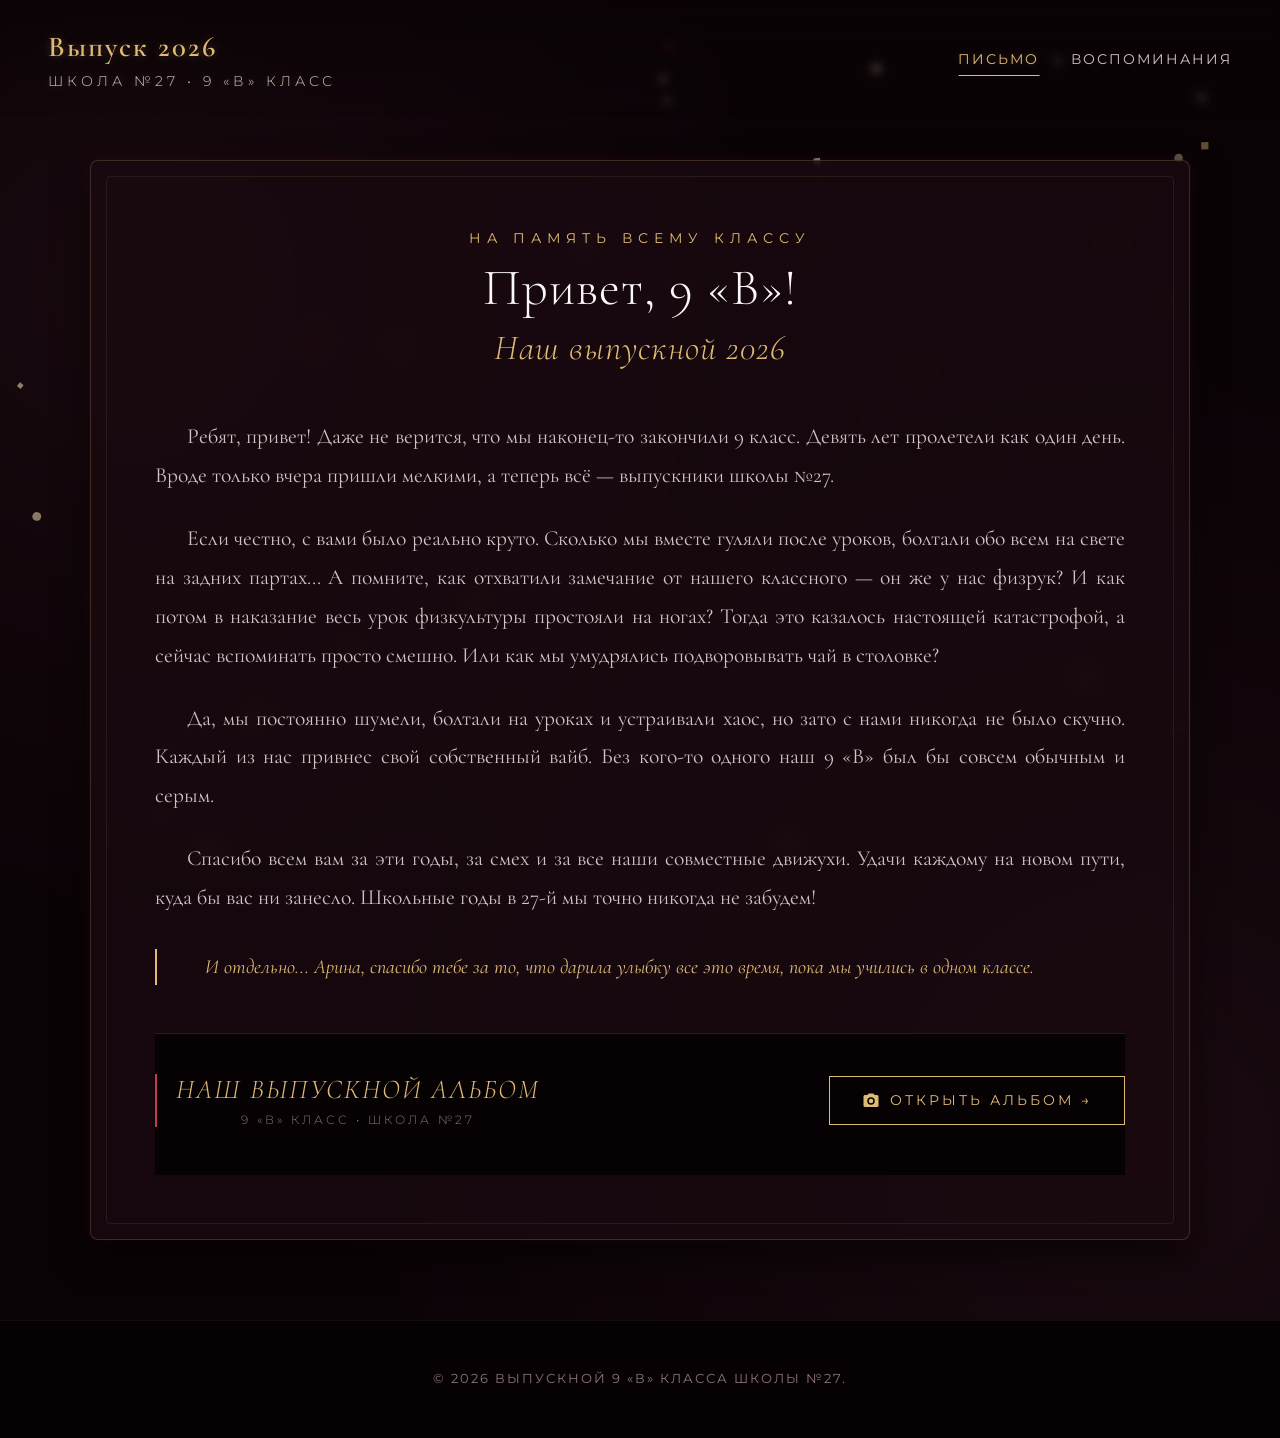
<file: index.html>
<!DOCTYPE html>
<html lang="en">
<head>
  <meta charset="UTF-8">
  <meta name="viewport" content="width=device-width, initial-scale=1.0">
  <title>Выпускной 2026 | 9 «В» класс, Школа №27</title>
  <meta name="description" content="Памятный сайт 9 «В» класса школы №27. Воспоминания о школьных днях, уроках и нашей дружбе.">
  
  <!-- Open Graph / Facebook / Messenger Sharing -->
  <meta property="og:type" content="website">
  <meta property="og:title" content="Выпускной 2026 | 9 «В» класс, Школа №27">
  <meta property="og:description" content="Памятный сайт 9 «В» класса школы №27. Воспоминания о школьных днях, уроках и нашей дружбе.">
  <meta property="og:image" content="photoandvideos/photo_2026-06-12_21-25-01.jpg">

  <!-- Twitter -->
  <meta property="twitter:card" content="summary_large_image">
  <meta property="twitter:title" content="Выпускной 2026 | 9 «В» класс, Школа №27">
  <meta property="twitter:description" content="Памятный сайт 9 «В» класса школы №27. Воспоминания о школьных днях, уроках и нашей дружбе.">
  <meta property="twitter:image" content="photoandvideos/photo_2026-06-12_21-25-01.jpg">

  <link rel="stylesheet" href="css/style.css">
</head>
<body>

  <!-- Navigation -->
  <nav>
    <a href="index.html" class="nav-brand" id="logo-link">
      Выпуск 2026
      <span>Школа №27 &bull; 9 «В» класс</span>
    </a>
    <ul class="nav-links">
      <li><a href="index.html" class="active" id="nav-home">Письмо</a></li>
      <li><a href="memories.html" id="nav-memories">Воспоминания</a></li>
    </ul>
  </nav>

  <!-- Page Wrapper -->
  <div class="page-wrapper">
    <main class="container">
      <article class="letter-box">
        <header class="letter-header">
          <span class="subtitle">На память всему классу</span>
          <h1 id="main-heading">Привет, 9 «В»! <span>Наш выпускной 2026</span></h1>
        </header>

        <section class="letter-content">
          <p>
            Ребят, привет! Даже не верится, что мы наконец-то закончили 9 класс. Девять лет пролетели как один день. Вроде только вчера пришли мелкими, а теперь всё — выпускники школы №27.
          </p>
          <p>
            Если честно, с вами было реально круто. Сколько мы вместе гуляли после уроков, болтали обо всем на свете на задних партах... А помните, как отхватили замечание от нашего классного — он же у нас физрук? И как потом в наказание весь урок физкультуры простояли на ногах? Тогда это казалось настоящей катастрофой, а сейчас вспоминать просто смешно. Или как мы умудрялись подворовывать чай в столовке?
          </p>
          <p>
            Да, мы постоянно шумели, болтали на уроках и устраивали хаос, но зато с нами никогда не было скучно. Каждый из нас привнес свой собственный вайб. Без кого-то одного наш 9 «В» был бы совсем обычным и серым.
          </p>
          <p>
            Спасибо всем вам за эти годы, за смех и за все наши совместные движухи. Удачи каждому на новом пути, куда бы вас ни занесло. Школьные годы в 27-й мы точно никогда не забудем!
          </p>
          <p style="margin-top: 2rem; font-style: italic; border-left: 2px solid var(--accent-gold); padding-left: 1rem; color: var(--accent-gold); font-family: var(--font-serif); font-size: 1.25rem;">
            И отдельно... Арина, спасибо тебе за то, что дарила улыбку все это время, пока мы учились в одном классе.
          </p>
        </section>

        <footer class="letter-footer">
          <div class="signature" id="signature-block">
            Наш выпускной альбом
            <span>9 «В» класс &bull; Школа №27</span>
          </div>
          <a href="memories.html" class="btn-gold" id="btn-next-page" style="display: inline-flex; align-items: center; gap: 10px;">
            <svg viewBox="0 0 24 24" xmlns="http://www.w3.org/2000/svg" style="width: 18px; height: 18px; fill: currentColor;">
              <path d="M4 4h3l2-2h6l2 2h3a2 2 0 0 1 2 2v12a2 2 0 0 1-2 2H4a2 2 0 0 1-2-2V6c0-1.1.9-2 2-2zm8 3a5 5 0 1 0 0 10 5 5 0 0 0 0-10zm0 2a3 3 0 1 1 0 6 3 3 0 0 1 0-6z"/>
            </svg>
            Открыть альбом &rarr;
          </a>
        </footer>
      </article>
    </main>
  </div>

  <!-- Decorative Footer -->
  <footer>
    &copy; 2026 Выпускной 9 «В» класса школы №27.
  </footer>

  <script src="js/main.js"></script>
</body>
</html>
</file>
<file: css/style.css>
@import url('https://fonts.googleapis.com/css2?family=Cormorant+Garamond:ital,wght@0,300;0,400;0,600;0,700;1,400&family=Montserrat:wght@200;400;500;600&display=swap');

:root {
  --bg-primary: #0a0306;
  --bg-secondary: #16070e;
  --bg-card: rgba(26, 10, 17, 0.75);
  --bg-card-hover: rgba(38, 15, 25, 0.85);
  
  --accent-red: #c23b56;
  --accent-red-rgb: 194, 59, 86;
  --accent-gold: #dfba73;
  --accent-gold-rgb: 223, 186, 115;
  
  --text-primary: #fbf7f8;
  --text-muted: #d0c2c6;
  --text-dark: #8c7379;
  
  --border-gold: 1px solid rgba(223, 186, 115, 0.2);
  --border-gold-hover: 1px solid rgba(223, 186, 115, 0.5);
  --shadow-premium: 0 15px 35px rgba(0, 0, 0, 0.6), 0 0 15px rgba(194, 59, 86, 0.1);
  --shadow-glow: 0 0 25px rgba(223, 186, 115, 0.25);
  
  --transition-smooth: all 0.5s cubic-bezier(0.25, 0.8, 0.25, 1);
  --font-serif: 'Cormorant Garamond', serif;
  --font-sans: 'Montserrat', sans-serif;
}

/* Base Styles */
* {
  box-sizing: border-box;
  margin: 0;
  padding: 0;
}

body {
  background-color: var(--bg-primary);
  background-image: 
    radial-gradient(circle at 10% 20%, rgba(26, 10, 17, 0.8) 0%, transparent 40%),
    radial-gradient(circle at 90% 80%, rgba(38, 15, 25, 0.5) 0%, transparent 50%);
  color: var(--text-primary);
  font-family: var(--font-sans);
  min-height: 100vh;
  overflow-x: hidden;
  position: relative;
  line-height: 1.6;
}

/* Background Canvas / Particles */
#particles-js, #petal-canvas {
  position: fixed;
  top: 0;
  left: 0;
  width: 100%;
  height: 100%;
  z-index: 1;
  pointer-events: none;
}

/* Navigation */
nav {
  position: fixed;
  top: 0;
  left: 0;
  width: 100%;
  display: flex;
  justify-content: space-between;
  align-items: center;
  padding: 1.5rem 3rem;
  z-index: 10;
  background: linear-gradient(to bottom, rgba(10, 3, 6, 0.9) 0%, transparent 100%);
  backdrop-filter: blur(5px);
}

.nav-brand {
  font-family: var(--font-serif);
  font-size: 1.8rem;
  font-weight: 600;
  color: var(--accent-gold);
  text-decoration: none;
  letter-spacing: 2px;
  position: relative;
  text-shadow: 0 0 10px rgba(223, 186, 115, 0.3);
}

.nav-brand span {
  font-size: 0.9rem;
  display: block;
  font-family: var(--font-sans);
  text-transform: uppercase;
  letter-spacing: 4px;
  color: var(--text-muted);
  font-weight: 300;
}

.nav-links {
  display: flex;
  gap: 2rem;
  list-style: none;
}

.nav-links a {
  text-decoration: none;
  color: var(--text-muted);
  font-family: var(--font-sans);
  font-size: 0.9rem;
  text-transform: uppercase;
  letter-spacing: 2px;
  font-weight: 400;
  transition: var(--transition-smooth);
  position: relative;
  padding: 0.5rem 0;
}

.nav-links a::after {
  content: '';
  position: absolute;
  bottom: 0;
  left: 50%;
  width: 0;
  height: 1px;
  background-color: var(--accent-gold);
  transition: var(--transition-smooth);
  transform: translateX(-50%);
}

.nav-links a:hover, .nav-links a.active {
  color: var(--accent-gold);
  text-shadow: 0 0 8px rgba(223, 186, 115, 0.3);
}

.nav-links a:hover::after, .nav-links a.active::after {
  width: 100%;
}

/* Page Wrapper for Transitions */
.page-wrapper {
  position: relative;
  z-index: 2;
  padding-top: 8rem;
  padding-bottom: 5rem;
  min-height: 100vh;
  display: flex;
  justify-content: center;
  align-items: center;
  width: 100%;
}

/* Container */
.container {
  width: 90%;
  max-width: 1100px;
  margin: 0 auto;
}

/* Hero Section / Welcome Letter */
.letter-box {
  background: var(--bg-card);
  border: var(--border-gold);
  border-radius: 8px;
  padding: 4rem;
  position: relative;
  box-shadow: var(--shadow-premium);
  backdrop-filter: blur(10px);
  margin-top: 2rem;
  transition: var(--transition-smooth);
}

.letter-box:hover {
  border: var(--border-gold-hover);
  box-shadow: 0 20px 45px rgba(0, 0, 0, 0.7), 0 0 25px rgba(194, 59, 86, 0.15);
}

.letter-box::before {
  content: '';
  position: absolute;
  top: 15px;
  bottom: 15px;
  left: 15px;
  right: 15px;
  border: 1px solid rgba(223, 186, 115, 0.1);
  pointer-events: none;
  border-radius: 4px;
}

.letter-header {
  text-align: center;
  margin-bottom: 3rem;
}

.subtitle {
  font-family: var(--font-sans);
  color: var(--accent-gold);
  font-size: 0.85rem;
  text-transform: uppercase;
  letter-spacing: 6px;
  margin-bottom: 0.5rem;
  display: inline-block;
}

h1 {
  font-family: var(--font-serif);
  font-size: 3.2rem;
  font-weight: 300;
  color: var(--text-primary);
  letter-spacing: 1px;
  line-height: 1.2;
}

h1 span {
  display: block;
  font-style: italic;
  font-size: 2.2rem;
  color: var(--accent-gold);
  margin-top: 0.5rem;
}

.letter-content {
  font-family: var(--font-serif);
  font-size: 1.35rem;
  line-height: 1.8;
  color: var(--text-muted);
  margin-bottom: 3rem;
  text-align: justify;
}

.letter-content p {
  margin-bottom: 1.5rem;
  text-indent: 2rem;
}

.letter-content p:last-child {
  margin-bottom: 0;
}

.letter-footer {
  display: flex;
  justify-content: space-between;
  align-items: center;
  border-top: 1px solid rgba(223, 186, 115, 0.15);
  padding-top: 2.5rem;
  margin-top: 2rem;
}

.signature {
  font-family: var(--font-serif);
  font-style: italic;
  font-size: 1.7rem;
  font-weight: 300;
  color: var(--accent-gold);
  line-height: 1.2;
  border-left: 2px solid var(--accent-red);
  padding-left: 1.2rem;
  transition: var(--transition-smooth);
}

.signature:hover {
  border-left-color: var(--accent-gold);
  text-shadow: 0 0 10px rgba(223, 186, 115, 0.2);
}

.signature span {
  display: block;
  font-family: var(--font-sans);
  font-size: 0.75rem;
  font-style: normal;
  text-transform: uppercase;
  letter-spacing: 3px;
  color: var(--text-dark);
  margin-top: 0.4rem;
}

/* Premium Buttons */
.btn-gold {
  display: inline-flex;
  align-items: center;
  justify-content: center;
  padding: 0.8rem 2rem;
  background: transparent;
  border: 1px solid var(--accent-gold);
  color: var(--accent-gold);
  font-family: var(--font-sans);
  font-size: 0.85rem;
  text-transform: uppercase;
  letter-spacing: 3px;
  cursor: pointer;
  text-decoration: none;
  transition: var(--transition-smooth);
  position: relative;
  overflow: hidden;
}

.btn-gold::before {
  content: '';
  position: absolute;
  top: 0;
  left: -100%;
  width: 100%;
  height: 100%;
  background: linear-gradient(90deg, transparent, rgba(223, 186, 115, 0.2), transparent);
  transition: var(--transition-smooth);
}

.btn-gold:hover {
  background: rgba(223, 186, 115, 0.1);
  box-shadow: var(--shadow-glow);
  text-shadow: 0 0 5px rgba(223, 186, 115, 0.4);
}

.btn-gold:hover::before {
  left: 100%;
  transition: 0.7s;
}

.btn-gold:active {
  transform: scale(0.97);
}

/* Memories Page (Timeline / Photo Grid) */
.memories-grid {
  display: grid;
  grid-template-columns: repeat(auto-fit, minmax(320px, 1fr));
  gap: 2.5rem;
  margin-top: 2rem;
}

.memory-card {
  background: var(--bg-card);
  border: var(--border-gold);
  border-radius: 10px;
  overflow: hidden;
  box-shadow: var(--shadow-premium);
  transition: var(--transition-smooth);
  position: relative;
  aspect-ratio: 4/3;
  cursor: pointer;
}

.memory-card:hover {
  transform: translateY(-8px);
  border: var(--border-gold-hover);
  box-shadow: 0 20px 40px rgba(0, 0, 0, 0.8), 0 0 20px rgba(223, 186, 115, 0.15);
}

.memory-img-wrapper {
  position: relative;
  width: 100%;
  height: 100%;
  overflow: hidden;
}

.photo-placeholder {
  position: relative;
  width: 100%;
  height: 250px;
  background: rgba(20, 7, 13, 0.5);
  border-bottom: 1px dashed rgba(223, 186, 115, 0.2);
  display: flex;
  flex-direction: column;
  align-items: center;
  justify-content: center;
  color: var(--text-dark);
  transition: var(--transition-smooth);
}

.memory-card:hover .photo-placeholder {
  background: rgba(36, 12, 23, 0.6);
  border-bottom: 1px dashed rgba(223, 186, 115, 0.6);
  color: var(--accent-gold);
}

.photo-placeholder svg {
  width: 44px;
  height: 44px;
  fill: currentColor;
  margin-bottom: 0.8rem;
  transition: var(--transition-smooth);
}

.memory-card:hover .photo-placeholder svg {
  transform: scale(1.1);
}

.photo-placeholder span {
  font-size: 0.75rem;
  font-family: var(--font-sans);
  text-transform: uppercase;
  letter-spacing: 2px;
}

.memory-img {
  width: 100%;
  height: 100%;
  object-fit: cover;
  transition: var(--transition-smooth);
  filter: sepia(30%) brightness(85%) contrast(105%);
}

.memory-card:hover .memory-img {
  transform: scale(1.08);
  filter: sepia(0%) brightness(95%) contrast(100%);
}

.memory-overlay {
  position: absolute;
  top: 0;
  left: 0;
  width: 100%;
  height: 100%;
  background: rgba(10, 3, 6, 0);
  transition: var(--transition-smooth);
  pointer-events: none;
}

.memory-card:hover .memory-overlay {
  background: rgba(10, 3, 6, 0.2);
}

.memory-body {
  position: absolute;
  bottom: 0;
  left: 0;
  width: 100%;
  padding: 1.5rem 1.2rem;
  background: linear-gradient(to top, rgba(10, 3, 6, 0.95) 0%, rgba(10, 3, 6, 0.5) 60%, transparent 100%);
  backdrop-filter: blur(2px);
  z-index: 2;
  transition: var(--transition-smooth);
  display: flex;
  flex-direction: column;
  justify-content: flex-end;
  pointer-events: none;
}

.memory-card:hover .memory-body {
  background: linear-gradient(to top, rgba(22, 7, 14, 0.98) 0%, rgba(22, 7, 14, 0.6) 80%, transparent 100%);
  padding-bottom: 1.8rem;
}

.memory-date {
  font-size: 0.75rem;
  color: var(--accent-gold);
  text-transform: uppercase;
  letter-spacing: 3px;
  margin-bottom: 0.5rem;
  display: block;
}

.memory-title {
  font-family: var(--font-sans);
  font-size: 1.2rem;
  color: var(--text-primary);
  margin-bottom: 0;
  font-weight: 500;
  text-transform: uppercase;
  letter-spacing: 1px;
}

.memory-text {
  font-size: 0.95rem;
  color: var(--text-muted);
  line-height: 1.6;
  margin-bottom: 1.5rem;
}

.memory-quote {
  font-family: var(--font-serif);
  font-style: italic;
  font-size: 1.15rem;
  color: var(--accent-gold);
  border-left: 2px solid var(--accent-red);
  padding-left: 1rem;
  margin-top: auto;
}

/* Certificate Page */
.certificate-display {
  display: flex;
  justify-content: center;
  align-items: center;
  width: 100%;
  perspective: 1200px; /* For 3D Tilt */
}

.certificate-card {
  width: 100%;
  max-width: 850px;
  background: radial-gradient(circle at center, #240c17 0%, #0f0308 100%);
  border: 4px double var(--accent-gold);
  padding: 4rem 3rem;
  position: relative;
  box-shadow: 0 30px 60px rgba(0, 0, 0, 0.8), 0 0 40px rgba(223, 186, 115, 0.15);
  border-radius: 4px;
  text-align: center;
  transform-style: preserve-3d;
  transition: transform 0.1s ease-out;
}

/* Certificate Inner Border */
.certificate-card::after {
  content: '';
  position: absolute;
  top: 15px;
  bottom: 15px;
  left: 15px;
  right: 15px;
  border: 1px solid rgba(223, 186, 115, 0.3);
  pointer-events: none;
}

/* Shine overlay for tilt */
.certificate-shine {
  position: absolute;
  top: 0;
  left: 0;
  right: 0;
  bottom: 0;
  background: linear-gradient(135deg, rgba(255,255,255,0) 0%, rgba(255,255,255,0.08) 50%, rgba(255,255,255,0) 100%);
  pointer-events: none;
  z-index: 5;
}

.cert-header {
  margin-bottom: 2rem;
}

.cert-emblem {
  width: 80px;
  height: 80px;
  border: 2px solid var(--accent-gold);
  border-radius: 50%;
  margin: 0 auto 1.5rem;
  display: flex;
  align-items: center;
  justify-content: center;
  box-shadow: 0 0 15px rgba(223, 186, 115, 0.2);
  background: rgba(36, 12, 23, 0.6);
}

.cert-emblem svg {
  fill: var(--accent-gold);
  width: 40px;
  height: 40px;
}

.cert-title-top {
  font-family: var(--font-sans);
  color: var(--accent-gold);
  font-size: 0.85rem;
  letter-spacing: 6px;
  text-transform: uppercase;
  margin-bottom: 0.5rem;
}

.cert-main-title {
  font-family: var(--font-serif);
  font-size: 3rem;
  color: var(--text-primary);
  font-weight: 300;
  letter-spacing: 2px;
  text-shadow: 0 0 15px rgba(251, 247, 248, 0.1);
}

.cert-divider {
  width: 150px;
  height: 1px;
  background: linear-gradient(to right, transparent, var(--accent-gold), transparent);
  margin: 1.5rem auto;
}

.cert-presented {
  font-family: var(--font-serif);
  font-size: 1.4rem;
  font-style: italic;
  color: var(--text-muted);
  margin-bottom: 1.5rem;
}

.cert-recipient {
  font-family: var(--font-serif);
  font-size: 3.5rem;
  font-weight: 600;
  color: var(--text-primary);
  letter-spacing: 1px;
  text-shadow: 0 0 20px rgba(223, 186, 115, 0.25);
  margin-bottom: 1.5rem;
}

.cert-text {
  font-family: var(--font-sans);
  font-size: 0.9rem;
  color: var(--text-muted);
  max-width: 600px;
  margin: 0 auto 3rem;
  line-height: 1.8;
  letter-spacing: 1px;
  text-transform: uppercase;
}

.cert-text span {
  color: var(--accent-gold);
  font-weight: 600;
}

.cert-signatures {
  display: flex;
  justify-content: space-around;
  margin-top: 4rem;
}

.cert-sig-block {
  text-align: center;
  width: 200px;
}

.cert-sig-line {
  height: 1px;
  background: rgba(223, 186, 115, 0.4);
  margin-bottom: 0.8rem;
}

.cert-sig-name {
  font-family: var(--font-sans);
  font-size: 0.75rem;
  letter-spacing: 2px;
  text-transform: uppercase;
  color: var(--text-dark);
}

.cert-signature-art {
  font-family: var(--font-serif);
  font-style: italic;
  font-size: 1.8rem;
  color: var(--accent-gold);
  height: 40px;
  display: flex;
  align-items: center;
  justify-content: center;
  margin-bottom: 0.2rem;
}

/* Custom interactive sparkle effect */
.sparkle {
  position: fixed;
  width: 4px;
  height: 4px;
  background-color: var(--accent-gold);
  border-radius: 50%;
  pointer-events: none;
  animation: sparkle-fade 1.2s ease-out forwards;
  z-index: 100;
  box-shadow: 0 0 6px var(--accent-gold);
}

@keyframes sparkle-fade {
  0% {
    transform: scale(0) rotate(0deg);
    opacity: 1;
  }
  50% {
    transform: scale(1.5) rotate(180deg);
    opacity: 0.8;
  }
  100% {
    transform: scale(0) rotate(360deg);
    opacity: 0;
  }
}

/* CSS Petals Falling */
.petal {
  position: absolute;
  background: radial-gradient(circle, var(--accent-red) 30%, #701b2f 100%);
  border-radius: 150% 0 150% 150%;
  opacity: 0.75;
  pointer-events: none;
  z-index: 1;
  animation: fall linear infinite;
  box-shadow: 0 2px 5px rgba(0, 0, 0, 0.2);
}

@keyframes fall {
  0% {
    top: -10%;
    transform: translateX(0) rotate(0deg) scale(0.8);
  }
  100% {
    top: 110%;
    transform: translateX(100px) rotate(360deg) scale(1.2);
  }
}

/* Footer Section */
footer {
  text-align: center;
  padding: 3rem 0;
  background-color: #060204;
  border-top: 1px solid rgba(223, 186, 115, 0.05);
  font-size: 0.8rem;
  color: var(--text-dark);
  letter-spacing: 2px;
  text-transform: uppercase;
}

/* Responsive Styles */
@media (max-width: 768px) {
  nav {
    padding: 0.8rem 1.5rem;
    flex-direction: row;
    justify-content: space-between;
    align-items: center;
    background: rgba(10, 3, 6, 0.95);
    backdrop-filter: blur(10px);
  }
  
  .nav-brand {
    font-size: 1.3rem;
    text-align: left;
  }
  
  .nav-brand span {
    font-size: 0.7rem;
    letter-spacing: 2px;
  }
  
  .nav-links {
    gap: 1.2rem;
  }
  
  .nav-links a {
    font-size: 0.8rem;
    letter-spacing: 1px;
  }
  
  .page-wrapper {
    padding-top: 8rem;
    padding-bottom: 3rem;
  }
  
  .container {
    width: 92%;
  }
  
  .letter-box {
    padding: 2.5rem 1.8rem;
  }
  
  .letter-box::before {
    top: 10px;
    bottom: 10px;
    left: 10px;
    right: 10px;
  }
  
  h1 {
    font-size: 2.2rem;
  }
  
  h1 span {
    font-size: 1.5rem;
  }
  
  .letter-content {
    font-size: 1.15rem;
    text-align: left;
    line-height: 1.7;
  }
  
  .letter-content p {
    text-indent: 1rem;
    margin-bottom: 1.2rem;
  }
  
  .letter-footer {
    flex-direction: column;
    align-items: center;
    gap: 1.5rem;
    text-align: center;
    padding-top: 1.5rem;
  }
  
  .memories-grid {
    grid-template-columns: repeat(auto-fit, minmax(260px, 1fr));
    gap: 1.5rem;
  }
  
  .photo-placeholder {
    height: 200px;
  }
}

@media (max-width: 480px) {
  nav {
    padding: 0.6rem 1rem;
    flex-direction: row;
    justify-content: space-between;
    align-items: center;
  }
  
  .nav-brand {
    font-size: 1.1rem;
  }
  
  .nav-brand span {
    font-size: 0.6rem;
    letter-spacing: 1px;
  }
  
  .nav-links {
    gap: 0.8rem;
  }
  
  .nav-links a {
    font-size: 0.75rem;
    letter-spacing: 0px;
  }
  
  .page-wrapper {
    padding-top: 7rem;
  }
  
  .letter-box {
    padding: 1.5rem 1rem;
  }
  
  h1 {
    font-size: 1.8rem;
  }
  
  h1 span {
    font-size: 1.2rem;
  }
  
  .letter-content {
    font-size: 1.05rem;
  }
  
  .signature {
    font-size: 1.3rem;
  }
  
  .btn-gold {
    width: 100%;
    padding: 0.8rem 1rem;
    letter-spacing: 2px;
  }
  
  .memories-grid {
    grid-template-columns: repeat(2, 1fr);
    gap: 0.8rem;
  }
  
  .photo-placeholder {
    height: 180px;
  }
  
  .memory-body {
    padding: 0.8rem 0.6rem;
  }
  
  .memory-title {
    font-size: 0.9rem;
    letter-spacing: 0.5px;
  }
  
  .memory-date {
    font-size: 0.6rem;
    letter-spacing: 1px;
  }
}


/* ====================================================
   3. Memories Gallery, Video Preview & Lightbox Modal
   ==================================================== */

/* Gallery Filters */
.gallery-filters {
  display: flex;
  justify-content: center;
  gap: 1.5rem;
  margin-bottom: 4rem;
  z-index: 5;
  position: relative;
}

.filter-btn {
  background: rgba(22, 7, 14, 0.6);
  border: 1px solid rgba(223, 186, 115, 0.25);
  color: var(--text-muted);
  padding: 0.8rem 2rem;
  font-family: var(--font-sans);
  font-size: 0.85rem;
  font-weight: 500;
  text-transform: uppercase;
  letter-spacing: 2px;
  cursor: pointer;
  border-radius: 30px;
  transition: var(--transition-smooth);
  box-shadow: 0 4px 15px rgba(0, 0, 0, 0.3);
}

.filter-btn:hover {
  border-color: rgba(223, 186, 115, 0.6);
  color: var(--accent-gold);
  background: rgba(38, 15, 25, 0.6);
  transform: translateY(-2px);
}

.filter-btn.active {
  background: var(--accent-gold);
  border-color: var(--accent-gold);
  color: var(--bg-primary);
  font-weight: 600;
  box-shadow: var(--shadow-glow);
  text-shadow: none;
}

.filter-btn.active:hover {
  color: var(--bg-primary);
  transform: translateY(0);
}

/* Video Card Styles */
.video-wrapper {
  background: #000;
}

.memory-video {
  width: 100%;
  height: 100%;
  object-fit: cover;
  transition: var(--transition-smooth);
  filter: sepia(30%) brightness(80%) contrast(105%);
}

.memory-card:hover .memory-video {
  filter: sepia(0%) brightness(95%) contrast(100%);
  transform: scale(1.05);
}

.video-play-btn {
  position: absolute;
  top: 50%;
  left: 50%;
  transform: translate(-50%, -50%) scale(1);
  width: 60px;
  height: 60px;
  background: rgba(223, 186, 115, 0.15);
  border: 2px solid var(--accent-gold);
  border-radius: 50%;
  display: flex;
  align-items: center;
  justify-content: center;
  color: var(--accent-gold);
  pointer-events: none;
  z-index: 3;
  transition: var(--transition-smooth);
  box-shadow: 0 0 15px rgba(0, 0, 0, 0.5);
  backdrop-filter: blur(2px);
}

.video-play-btn svg {
  width: 24px;
  height: 24px;
  margin-left: 4px;
  transition: var(--transition-smooth);
}

.memory-card:hover .video-play-btn {
  background: var(--accent-gold);
  color: var(--bg-primary);
  box-shadow: var(--shadow-glow);
  transform: translate(-50%, -50%) scale(1.1);
}

/* Lightbox Modal */
.lightbox-modal {
  position: fixed;
  top: 0;
  left: 0;
  width: 100%;
  height: 100%;
  background-color: rgba(6, 2, 4, 0.95);
  backdrop-filter: blur(15px);
  z-index: 9999;
  display: flex;
  align-items: center;
  justify-content: center;
  opacity: 0;
  pointer-events: none;
  transition: opacity 0.4s cubic-bezier(0.25, 0.8, 0.25, 1);
}

.lightbox-modal.active {
  opacity: 1;
  pointer-events: auto;
}

.lightbox-close {
  position: absolute;
  top: 2rem;
  right: 2rem;
  background: transparent;
  border: none;
  color: var(--text-muted);
  width: 44px;
  height: 44px;
  cursor: pointer;
  display: flex;
  align-items: center;
  justify-content: center;
  transition: var(--transition-smooth);
  z-index: 10001;
  border-radius: 50%;
  border: 1px solid rgba(251, 247, 248, 0.1);
}

.lightbox-close:hover {
  color: var(--accent-gold);
  border-color: var(--accent-gold);
  transform: rotate(90deg);
  background: rgba(223, 186, 115, 0.1);
}

.lightbox-close svg {
  width: 24px;
  height: 24px;
}

.lightbox-prev, .lightbox-next {
  position: absolute;
  top: 50%;
  transform: translateY(-50%);
  background: rgba(26, 10, 17, 0.6);
  border: 1px solid rgba(223, 186, 115, 0.2);
  color: var(--text-muted);
  width: 54px;
  height: 54px;
  cursor: pointer;
  display: flex;
  align-items: center;
  justify-content: center;
  transition: var(--transition-smooth);
  z-index: 10000;
  border-radius: 50%;
}

.lightbox-prev {
  left: 2rem;
}

.lightbox-next {
  right: 2rem;
}

.lightbox-prev:hover, .lightbox-next:hover {
  color: var(--accent-gold);
  border-color: var(--accent-gold);
  background: rgba(38, 15, 25, 0.8);
  box-shadow: 0 0 15px rgba(223, 186, 115, 0.2);
}

.lightbox-prev:hover {
  transform: translateY(-50%) translateX(-4px);
}

.lightbox-next:hover {
  transform: translateY(-50%) translateX(4px);
}

.lightbox-prev svg, .lightbox-next svg {
  width: 28px;
  height: 28px;
}

.lightbox-content-wrapper {
  display: flex;
  flex-direction: column;
  align-items: center;
  justify-content: center;
  max-width: 85%;
  max-height: 85%;
  width: 100%;
  height: 100%;
}

.lightbox-content {
  flex-grow: 1;
  display: flex;
  align-items: center;
  justify-content: center;
  width: 100%;
  height: calc(100% - 120px);
  position: relative;
}

.lightbox-content img, .lightbox-content video {
  max-width: 100%;
  max-height: 100%;
  object-fit: contain;
  box-shadow: 0 25px 50px rgba(0, 0, 0, 0.9);
  border: 1px solid rgba(223, 186, 115, 0.15);
  border-radius: 4px;
  transform: scale(0.95);
  opacity: 0;
  transition: transform 0.4s cubic-bezier(0.25, 0.8, 0.25, 1), opacity 0.4s ease;
}

.lightbox-modal.active .lightbox-content img,
.lightbox-modal.active .lightbox-content video {
  transform: scale(1);
  opacity: 1;
}

.lightbox-caption-panel {
  width: 100%;
  max-width: 800px;
  text-align: center;
  padding: 1.5rem 1rem 0;
  font-family: var(--font-sans);
  color: var(--text-primary);
  z-index: 10000;
}

.lightbox-title {
  font-family: var(--font-serif);
  font-size: 1.8rem;
  color: var(--accent-gold);
  margin-bottom: 0.4rem;
}

.lightbox-desc {
  font-size: 0.9rem;
  color: var(--text-muted);
  margin-bottom: 0.6rem;
  line-height: 1.4;
}

.lightbox-counter {
  font-size: 0.75rem;
  color: var(--text-dark);
  text-transform: uppercase;
  letter-spacing: 2px;
}

/* Hide card animation class */
.memory-card.hidden {
  display: none !important;
}

/* Animation for filter switching */
@keyframes fadeInUp {
  from {
    opacity: 0;
    transform: translateY(20px);
  }
  to {
    opacity: 1;
    transform: translateY(0);
  }
}

.memory-card.fade-in {
  animation: fadeInUp 0.5s cubic-bezier(0.25, 0.8, 0.25, 1) forwards;
}

@media (max-width: 768px) {
  .gallery-filters {
    gap: 0.8rem;
    margin-bottom: 2.5rem;
    flex-wrap: wrap;
  }
  .filter-btn {
    padding: 0.6rem 1.2rem;
    font-size: 0.75rem;
  }
  .lightbox-prev, .lightbox-next {
    width: 44px;
    height: 44px;
    background: rgba(26, 10, 17, 0.8);
  }
  .lightbox-prev {
    left: 0.5rem;
  }
  .lightbox-next {
    right: 0.5rem;
  }
  .lightbox-close {
    top: 1rem;
    right: 1rem;
    width: 38px;
    height: 38px;
  }
  .lightbox-title {
    font-size: 1.4rem;
  }
  .lightbox-desc {
    font-size: 0.8rem;
  }
  .lightbox-content-wrapper {
    max-width: 95%;
  }
}


/* Back to Top Button */
.back-to-top {
  position: fixed;
  bottom: 2rem;
  right: 2rem;
  background: rgba(26, 10, 17, 0.85);
  border: 1px solid rgba(223, 186, 115, 0.3);
  color: var(--accent-gold);
  width: 50px;
  height: 50px;
  border-radius: 50%;
  display: flex;
  align-items: center;
  justify-content: center;
  cursor: pointer;
  opacity: 0;
  visibility: hidden;
  transition: var(--transition-smooth);
  z-index: 999;
  box-shadow: 0 4px 15px rgba(0, 0, 0, 0.5);
  backdrop-filter: blur(8px);
}

.back-to-top:hover {
  background: var(--accent-gold);
  color: var(--bg-primary);
  border-color: var(--accent-gold);
  transform: translateY(-5px);
  box-shadow: var(--shadow-glow);
}

.back-to-top.visible {
  opacity: 1;
  visibility: visible;
}

.back-to-top svg {
  width: 24px;
  height: 24px;
}

@media (max-width: 768px) {
  .back-to-top {
    bottom: 1.5rem;
    right: 1.5rem;
    width: 44px;
    height: 44px;
  }
}
</file>
